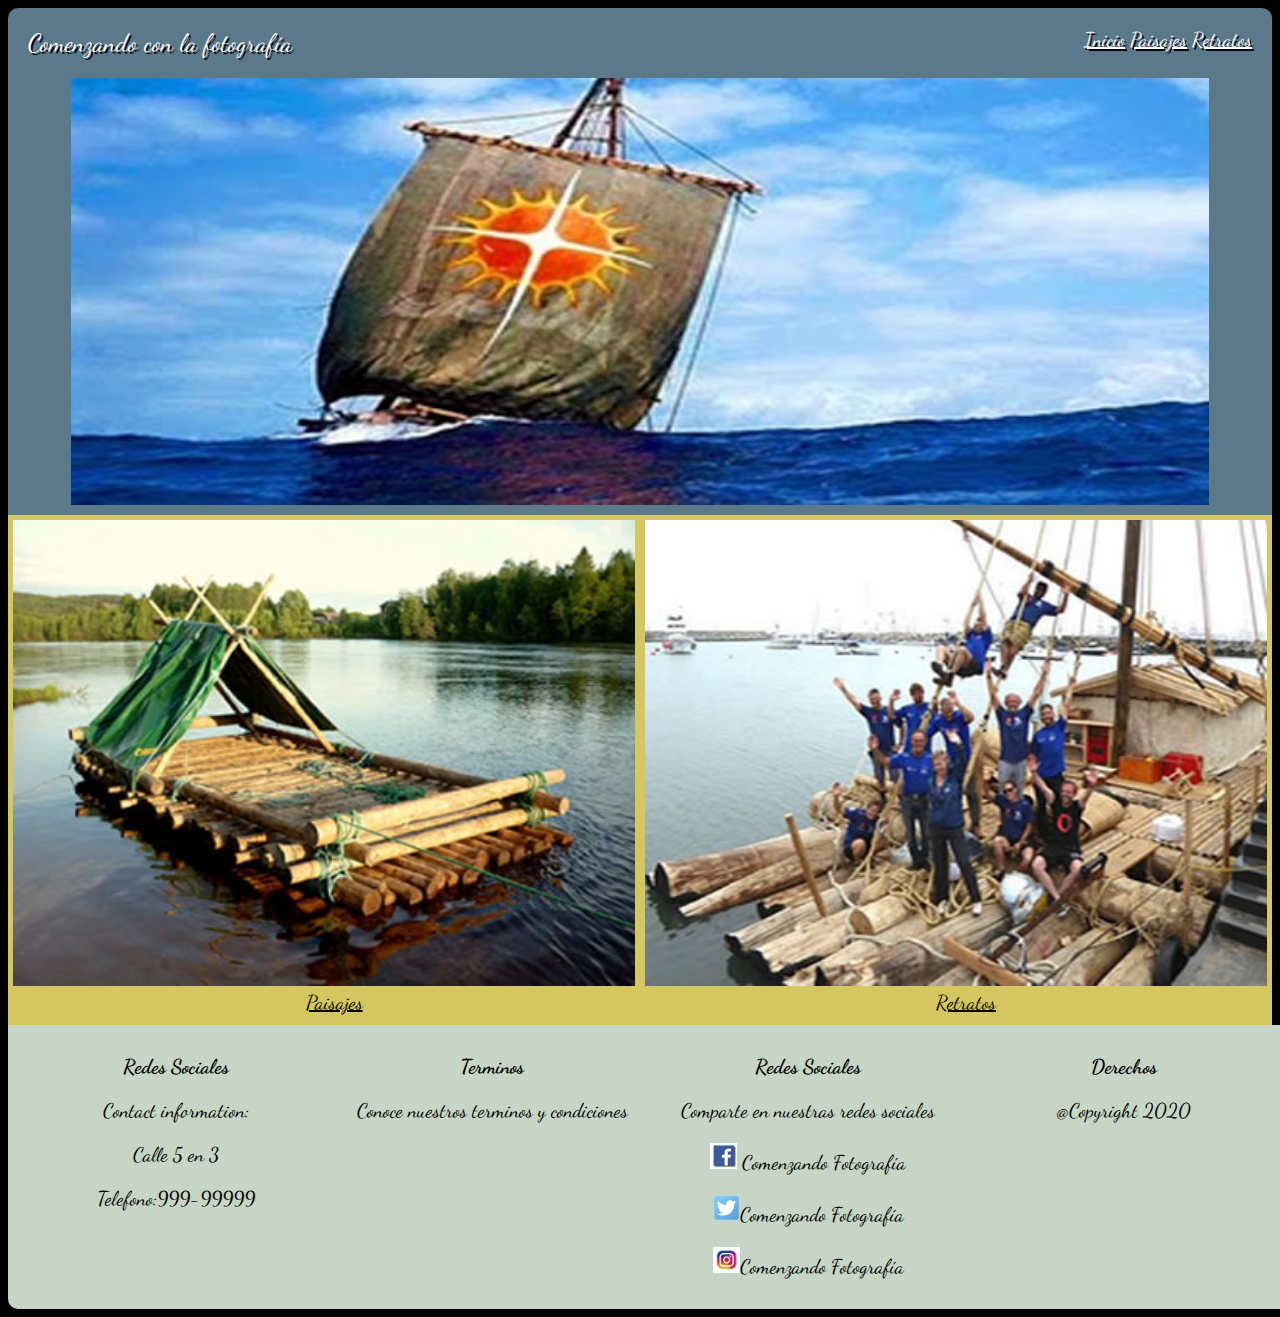
<file: index.html>
<!DOCTYPE html PUBLIC "-//W3C//DTD XHTML 1.0 Transitional//EN" "http://www.w3.org/TR/xhtml1/DTD/xhtml1-transitional.dtd"> 
<html xmlns="http://www.w3.org/1999/xhtml"> 
    <head> 
        <meta http-equiv="Content-Type" content="text/html; charset=utf-8"/> 
      	<meta name="viewport" content="initial-scale=1">
        <title>Documento sin título</title>         
        <link rel="stylesheet" type="text/css" href="style.css"> 
        <link href="https://fonts.googleapis.com/css?family=Kalam" rel="stylesheet"> 
    </head>     
    <body> 
    <header> 
           <section style="height:60px"> 
            <div style="border-bottom-left-radius:10px;border-bottom-right-radius: 10px; background-color:#5b7989; font-family:'Dancing Script',cursive;font-size: 25px; color: white;	text-shadow: 2px 2px #02010a;">
				
				<div style="float:left;padding-top: 20px;padding-left: 20px;width: 500px;text-align: left">Comenzando con la fotografía </div>             
			 <div style=" float: right; padding-top: 20px; 	padding-right: 20px; font-size: 20px;width: 500px; text-align: right";  >
                                <a href="index.html" style="color:white;">Inicio</a> 
                                <a href="paisajes.html" style="color:white;">Paisajes</a> 
                                <a href="retratos.html" style="color:white;">Retratos</a>  
				 </div>
             </div>  
         
		</section>	 
        </header>    
         
    <section id="encabezado">
	  <div>
		<img src="img/atlantis.jpg" style="width:90%"/>
	  </div>
    </section>    
        
             
<section id="padre">
	<img src="img/balsa1.jpg" style="width:100%"  class="img88"/>
     <img src="img/balsa2.jpg" style="width:100%" class="img89"/>
</section>	
<section id="enlaces">
		
		<div><a href="paisajes.html" target="_blank" style="padding-left: 20px;color:#000000;">Paisajes</a> </div>
	     <div><a href="retratos.html" target="_blank" style="padding-left: 20px;color:#000000;" >Retratos</a></div>
</section>	
		
<footer>
  <section id="pie">
   <div><p><strong>Redes Sociales</strong></p>
	      <p>Contact information:</p>
		  <p>Calle 5 en 3</p>
	   <p>Telefono:999-99999</p></div>
	   
   <div><p><strong>Terminos</strong></p>
              <p>Conoce nuestros terminos y condiciones</p></div>    
   
   <div><p><strong>Redes Sociales</strong></p>
                    <p> Comparte en nuestras redes sociales</p>
                <p><img src="icons/facebook.jpg" alt="" width="27" height="26"> Comenzando Fotografía</p>
                <p><img src="icons/Twitter-icon.png" alt="" width="27" height="26">Comenzando Fotografía</p>
                <p><img src="icons/instagram.jpg" alt="" width="27" height="26">Comenzando Fotografía</p></div>
   
   <div> <p><strong>Derechos</strong></p>
                <p>@Copyright 2020</p></div>
							
	</section>
	</footer>
    </body>     
</html>
</file>
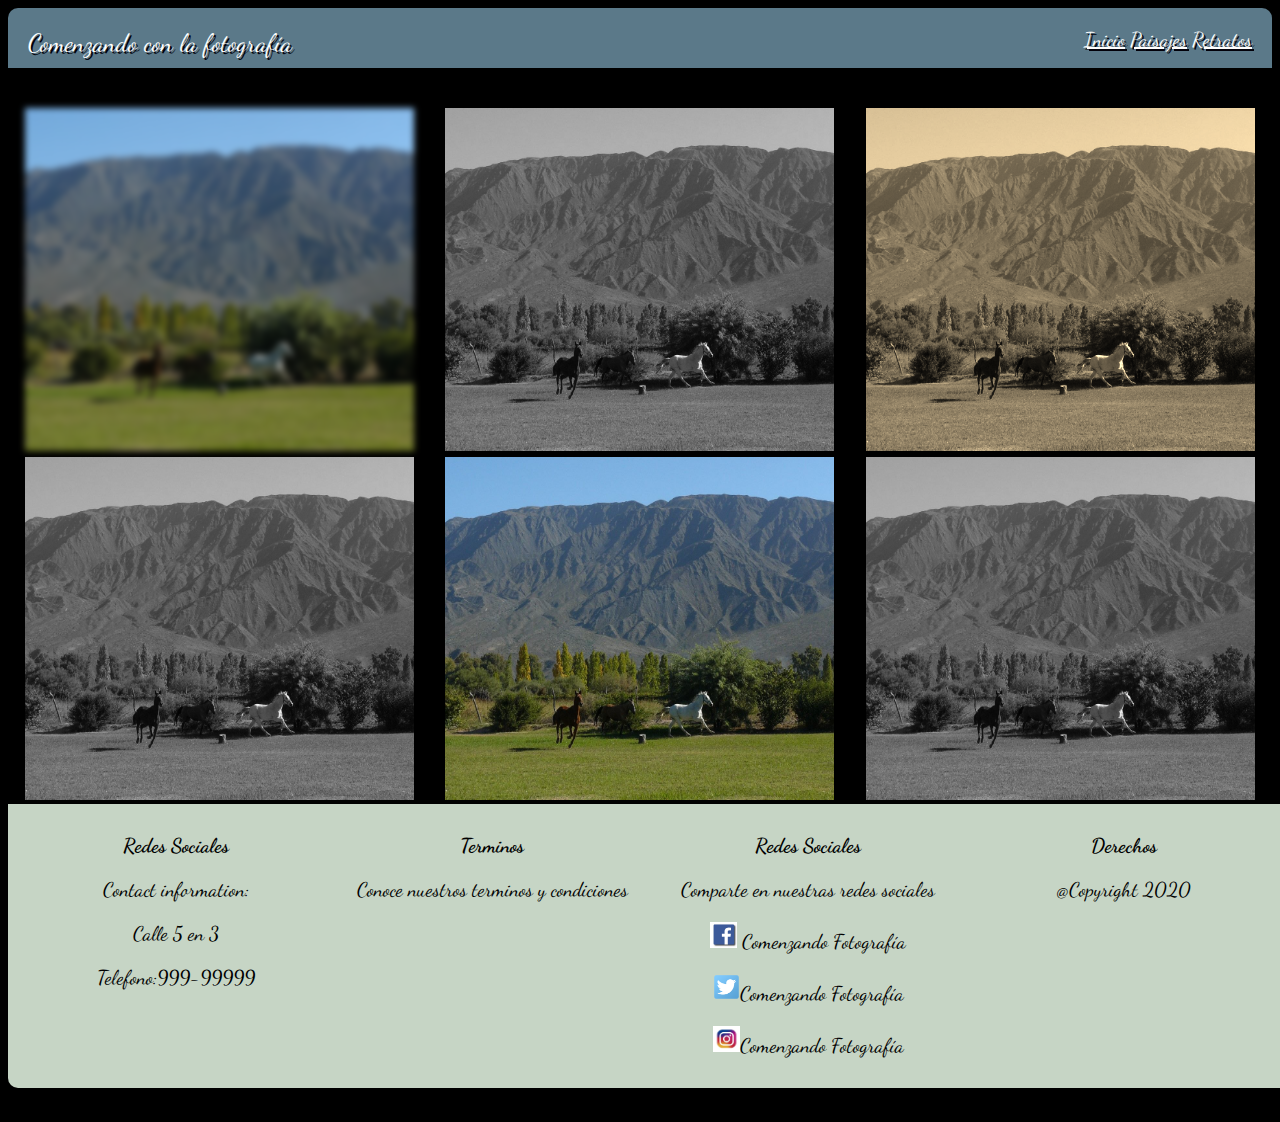
<file: paisajes.html>
<!DOCTYPE html PUBLIC "-//W3C//DTD XHTML 1.0 Transitional//EN" "http://www.w3.org/TR/xhtml1/DTD/xhtml1-transitional.dtd">
<html xmlns="http://www.w3.org/1999/xhtml">
<head>
<meta http-equiv="Content-Type" content="text/html; charset=utf-8" />
<title>Documento sin título</title>
<link rel="stylesheet" type="text/css" href="style.css">
<link href="https://fonts.googleapis.com/css?family=Kalam" rel="stylesheet">
</head>
<body>
 <header> 
           <section style="height:60px"> 
            <div style="border-bottom-left-radius:10px;border-bottom-right-radius: 10px; background-color:#5b7989; font-family:'Dancing Script',cursive;font-size: 25px; color: white;	text-shadow: 2px 2px #02010a;">
				
				<div style="float:left;padding-top: 20px;padding-left: 20px;width: 500px;text-align: left">Comenzando con la fotografía </div>             
			 <div style=" float: right; padding-top: 20px; 	padding-right: 20px; font-size: 20px;width: 500px; text-align: right";  >
                                <a href="index.html" style="color:white;">Inicio</a> 
                                <a href="paisajes.html" style="color:white;">Paisajes</a> 
                                <a href="retratos.html" style="color:white;">Retratos</a>  
				 </div>
             </div>  
         
		</section>	 
        </header>   
<section><br><br> </section>
	

<section class="padre">
<table width="100%" border="0" cellpadding="2" align="center">
    <tr>
        <td align="center"><img src="img/sanjuan.jpg" alt="" width="389" height="343" class="hover07"></td>
        <td align="center"><img src="img/sanjuan.jpg" alt="" width="389" height="343" class="hover08"></td>
        <td align="center"><img src="img/sanjuan.jpg" alt="" width="389" height="343" class="hover09"></td>
    </tr>
    <tr>
      <td align="center"><img src="img/sanjuan.jpg" alt="" width="389" height="343" class="hover08"></td>
      <td align="center"><img src="img/sanjuan.jpg" alt="" width="389" height="343"></td>
      <td align="center"><img src="img/sanjuan.jpg" alt="" width="389" height="343" class="hover08"></td>
    </tr>
</table>
</section>
<footer>
  <section id="pie">
   <div><p><strong>Redes Sociales</strong></p>
	      <p>Contact information:</p>
		  <p>Calle 5 en 3</p>
	   <p>Telefono:999-99999</p></div>
	   
   <div><p><strong>Terminos</strong></p>
              <p>Conoce nuestros terminos y condiciones</p></div>    
   
   <div><p><strong>Redes Sociales</strong></p>
                    <p> Comparte en nuestras redes sociales</p>
                <p><img src="icons/facebook.jpg" alt="" width="27" height="26"> Comenzando Fotografía</p>
                <p><img src="icons/Twitter-icon.png" alt="" width="27" height="26">Comenzando Fotografía</p>
                <p><img src="icons/instagram.jpg" alt="" width="27" height="26">Comenzando Fotografía</p></div>
   
   <div> <p><strong>Derechos</strong></p>
                <p>@Copyright 2020</p></div>
							
	</section>
	</footer>ht 2020</p></div>
</footer>
</body>
</html>
</file>
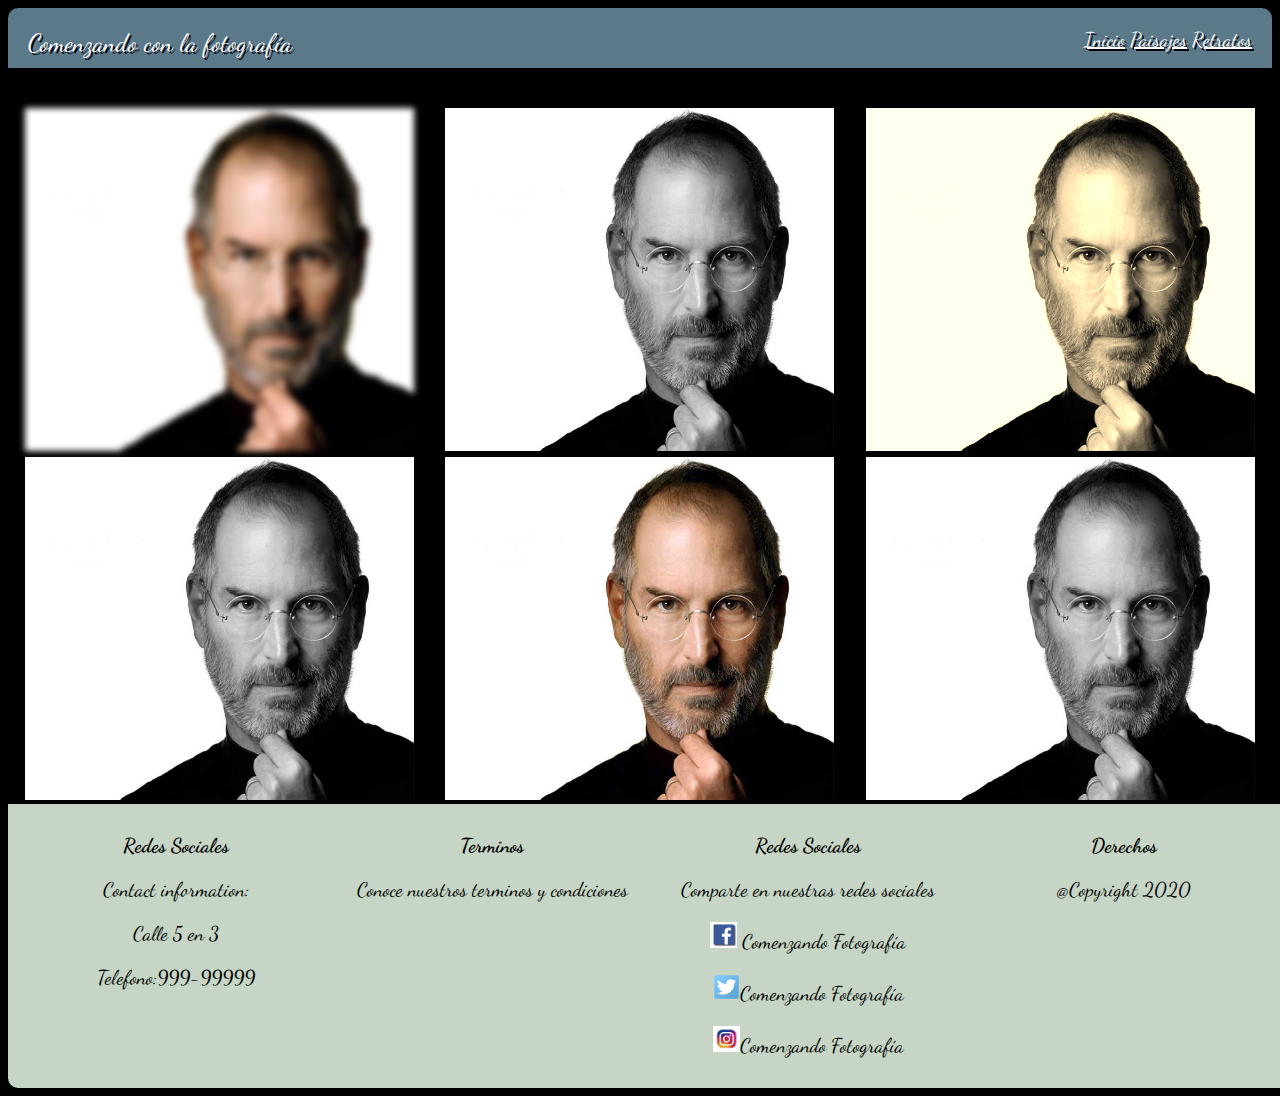
<file: retratos.html>
<!DOCTYPE html PUBLIC "-//W3C//DTD XHTML 1.0 Transitional//EN" "http://www.w3.org/TR/xhtml1/DTD/xhtml1-transitional.dtd">
<html xmlns="http://www.w3.org/1999/xhtml">
<head>
<meta http-equiv="Content-Type" content="text/html; charset=utf-8" />
<title>Documento sin título</title>
<link rel="stylesheet" type="text/css" href="style.css">
<link href="https://fonts.googleapis.com/css?family=Kalam" rel="stylesheet">
</head>
<body>
 <header> 
           <section style="height:60px"> 
            <div style="border-bottom-left-radius:10px;border-bottom-right-radius: 10px; background-color:#5b7989; font-family:'Dancing Script',cursive;font-size: 25px; color: white;	text-shadow: 2px 2px #02010a;">
				
				<div style="float:left;padding-top: 20px;padding-left: 20px;width: 500px;text-align: left">Comenzando con la fotografía </div>             
			 <div style=" float: right; padding-top: 20px; 	padding-right: 20px; font-size: 20px;width: 500px; text-align: right";  >
                                <a href="index.html" style="color:white;">Inicio</a> 
                                <a href="paisajes.html" style="color:white;">Paisajes</a> 
                                <a href="retratos.html" style="color:white;">Retratos</a>  
				 </div>
             </div>  
         
		</section>	 
        </header>   
<section><br><br> </section>
	

<section class="padre">
<table width="100%" border="0" cellpadding="2" align="center">
    <tr>
        <td align="center"><img src="img/sanjuan1.jpg" alt="" width="389" height="343" class="hover07"></td>
        <td align="center"><img src="img/sanjuan1.jpg" alt="" width="389" height="343" class="hover08"></td>
        <td align="center"><img src="img/sanjuan1.jpg" alt="" width="389" height="343" class="hover09"></td>
    </tr>
    <tr>
      <td align="center"><img src="img/sanjuan1.jpg" alt="" width="389" height="343" class="hover08"></td>
      <td align="center"><img src="img/sanjuan1.jpg" alt="" width="389" height="343"></td>
      <td align="center"><img src="img/sanjuan1.jpg" alt="" width="389" height="343" class="hover08"></td>
    </tr>
</table>
</section>
 <footer>
  <section id="pie">
   <div><p><strong>Redes Sociales</strong></p>
	      <p>Contact information:</p>
		  <p>Calle 5 en 3</p>
	   <p>Telefono:999-99999</p></div>
	   
   <div><p><strong>Terminos</strong></p>
              <p>Conoce nuestros terminos y condiciones</p></div>    
   
   <div><p><strong>Redes Sociales</strong></p>
                    <p> Comparte en nuestras redes sociales</p>
                <p><img src="icons/facebook.jpg" alt="" width="27" height="26"> Comenzando Fotografía</p>
                <p><img src="icons/Twitter-icon.png" alt="" width="27" height="26">Comenzando Fotografía</p>
                <p><img src="icons/instagram.jpg" alt="" width="27" height="26">Comenzando Fotografía</p></div>
   
   <div> <p><strong>Derechos</strong></p>
                <p>@Copyright 2020</p></div>
							
	</section>
	</footer>
</body>
</html>
</file>
<file: style.css>
@charset "utf-8";
/* CSS Document */
@import url('https://fonts.googleapis.com/css?family=Kalam');
@import url('https://fonts.googleapis.com/css?family=Dancing+Script'); 

#encabezado { 
width: 100%;
background-color: #5b7989;
font-family: 'Dancing Script', cursive;
font-size: 20px;
color: white;
text-shadow: 2px 2px #02010a;
padding-top: 10px; 
padding-bottom: 10px; 	
}



#pie{
    display: flex;
	background-color: #C6d5c5;
    background-color:  #C6d5c5;
	border-bottom-left-radius: 10px; 
	border-bottom-right-radius: 10px; 
}

#pie div{
 	float: left;
    width: 25%;
    height: 100%;
	background-color:  #C6d5c5;
	font-family: 'Dancing Script', cursive;
	font-size: 20px;
		
}


#padre{
	width: 100%; 
	background-color: #d5c75f; 
	display: inline-flex;
	
	
}


#enlaces{ 
	width: 100%;
background-color: #d5c75f;
}

#enlaces div {
	width: 50%;
	height:auto;	
	float:left;	
	background-color: #d5c75f;
	padding-bottom: 10px;
	font-family: 'Dancing Script', cursive;
font-size: 20px; 
	



/* Responsive Images in Columns */
#padre img {
	padding: 15px;	

	
	
 
  
}

.five-columns { 

display: inline-block;
}






.container {
	/* Por defecto en modo fila, uno al lado del otro */
	display: flex;
	width: 100%;
	flex-direction: row;	
	font-family: 'Dancing Script', cursive;
	font-size: 15px;
}





.sec1 { 
		background-color: #82c3a6; 
		padding-top: 20px;
		padding-right: 20px;
		padding-bottom: 20px;
		padding-left: 20px;	
		box-shadow: 2px 2px 5px #02010a; 
		width:100%;	

} 

 
} 



html{ 
background-color: black;
}


header { 
	background-color: #5b7989; 
	width: 100%;
	border-top-left-radius: 10px; 
    border-top-right-radius: 10px; 	
} 




.sombra {
display:inline-flex;
position:relative;
top: -2px; /* Desfasamos la imagen hacia arriba */
left:-2px; /*Desfasamos la imagen hacia la izquierda */
padding:2px;
background:#02010a; /*Definimos un color de fondo */
border:1px solid;

}


#pie {
	background-color: #C6d5c5; 
	border-bottom-left-radius: 10px; 
	border-bottom-right-radius: 10px; 
	font-family: 'Dancing Script', cursive;
	font-size: 10px;
	color: black;
	display:inline-flex;
	width: 100%;
    padding:10px;
	width: 100%; 
 
	}

.img88 {
  	
	-webkit-transition: -webkit-transform .8s ease-in-out;
          transition: transform .8s ease-in-out;
	padding: 5px;
		 


}
.img88:hover {
  -webkit-transform: rotate(10deg);
          transform: rotate(10deg);
}

.img89 {
transition: transform 0.5s linear;
		padding: 5px;
		 
	
	
}

.img89:hover { 
  transform: translateX(-20px);
  transform: translateY(-5px);
  
}



html {
    animation-duration: 3s;
    animation-name: slidein;
}
 
@keyframes slidein {
    from {
        margin-top: 150%;
        
    }
 
    to {
        margin-top: -5%;
        margin-top: -0%;
    }
	 -webkit-animation: slide 0.1s forwards;
    
}


/* Blur */
.hover07{
	-webkit-filter: blur(3px);
	filter: blur(3px);
	-webkit-transition: .3s ease-in-out;
	transition: .3s ease-in-out;
}
.hover07:hover{
	-webkit-filter: blur(10px);
	filter: blur(0);
}


/* Gray Scale */
.hover08{
	-webkit-filter: grayscale(100%);
	filter: grayscale(100%);
	-webkit-transition: .3s ease-in-out;
	transition: .3s ease-in-out;
}
.hover08:hover{
	-webkit-filter: grayscale(100%);
	filter: grayscale(0);
}

/* Sepia */
.hover09{
	-webkit-filter: sepia(100%);
	filter: sepia(100%);
	-webkit-transition: .3s ease-in-out;
	transition: .3s ease-in-out;
}
.hover09:hover{
	-webkit-filter: sepia(90%);
	filter: sepia(90%);
}




.ancho { 
width: 300px;
height:300px;
float:right; 
}


  
#content {
  width: 200px;
  height: 200px;
  border: 1px solid #c3c3c3;
  display: -webkit-flex;
  -webkit-flex-direction: column-reverse;
  display: flex;
  flex-direction: column-reverse;
}

.box {
  width: 50px;
  height: 50px;
}

#content1 {
  width: 200px;
  height: 200px;
  border: 1px solid #c3c3c3;
  display: -webkit-flex;
  -webkit-flex-direction: row-reverse;
  display: flex;
  flex-direction: row-reverse;
}

.flex-container {
   display: flex;
    flex-direction: row;
    background-color: #5b7989;
	font-family: 'Dancing Script', cursive;
	font-size: 30px;
	color: white;
	text-shadow: 2px 2px #02010a;
	width: 100%; 
}

 div {
	width: auto;
	text-align: center;
}




@media screen and (max-width: 1000px) {

	
}
@media screen and (max-width: 400px) {
#pie div{
 	float: left;
    width: 100%;
	font-size: 10px;
    height: 100%;
	background-color:  #C6d5c5;
	font-family: 'Dancing Script', cursive;
	font-size: 30px;
		
}

	
	
	
	
	
	#pie { 
		flex-direction: column;
		font-size: 15px;
	}
	
	#footer { 
		flex-direction: column; 
	 	text-align: center; 		
	}
	
	#section { 
		flex-direction: column; 
	 	text-align: center; 
	
	}
.two-columns {
	display: table-column;

	}


}  
	
	@media screen and (max-width: 600px) {
       table {
           width:100%;
       }
       thead {
           display: none;
       }
       tr:nth-of-type(2n) {
           background-color: inherit;
       }
       tr td:first-child {
           background: #f0f0f0;
           font-weight:bold;
           font-size:1.3em;
       }
       tbody td {
           display: block;
           text-align:center;
       }
       tbody td:before {
           content: attr(data-th);
           display: block;
           text-align:center;
       }
}
</file>
